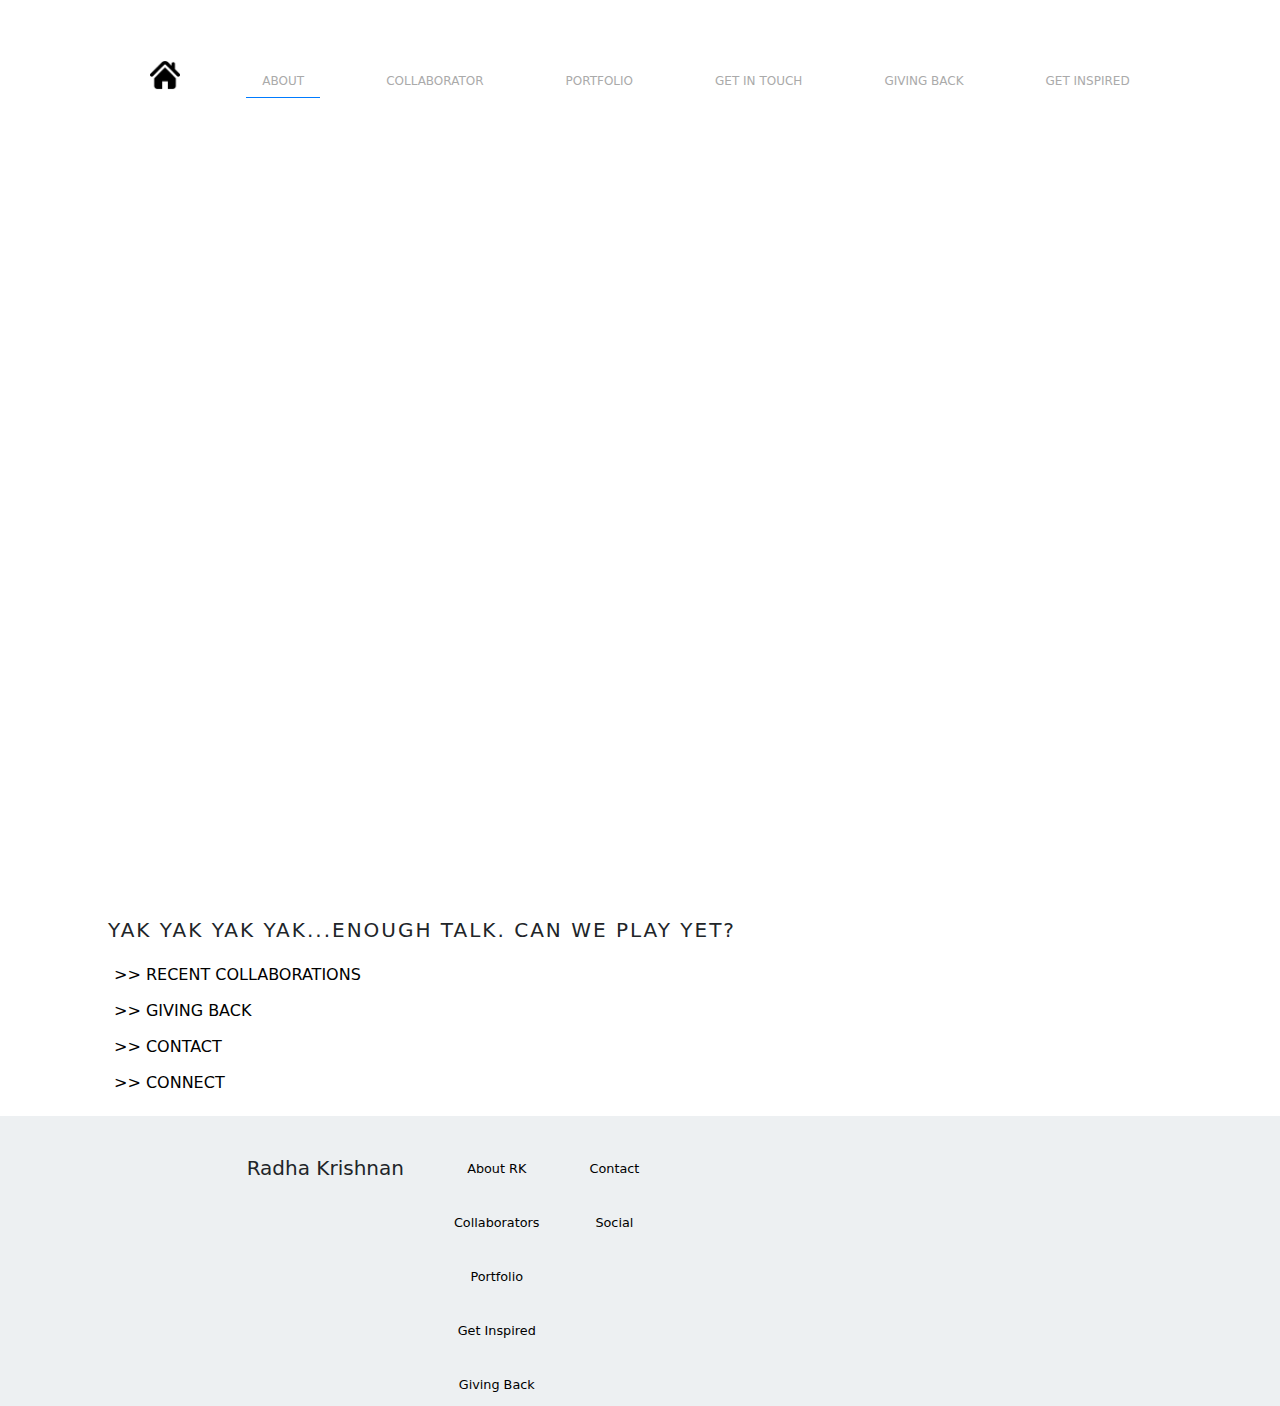
<file: About.html>
<!DOCTYPE html>
<html lang="en">

<head>
    <meta charset="UTF-8" />
    <meta name="viewport" content="width=device-width, initial-scale=1.0" />
    <title>AboutPage</title>
    <link rel="stylesheet" href="style.css">
    <link href="https://cdn.jsdelivr.net/npm/bootstrap@5.3.0-alpha1/dist/css/bootstrap.min.css" rel="stylesheet">


<body>
    <header>
        <nav>
            <ul class="menu" id="menu">
                <li><a href="index.html"> <span class="Homecaps"><img src="/Images/home.png"class="HomeIcon" /></span></a></li>
                <li><a href="About.html" class="active"><span class="caps">ABOUT</span></a></li>
                <li><a href="Collaborators.html"> <span class="caps">COLLABORATOR</span></a></li>
                <li><a href="Portfolio.html"> <span class="caps">PORTFOLIO</span></a></li>
                <li><a href="GetInTouch.html"><span class="caps">GET IN TOUCH</span></a></li>
                <li><a href="GivingBack.html"><span class="caps">GIVING BACK</span></a></li>
                <li><a href="GetInspired.html"><span class="caps">GET INSPIRED</span></a></li>
            </ul>

        </nav>
    </header>
    <section class="intro-section">
        <div class="intro-container">
            <div class="intro-row">
                <div class="intro-text">
                    <!-- <h6>Hi RK</h6> -->
                </div>
                <div class="intro-image row">
                    <div class="col-sm-3">
                        <img src="Images/JK.avif" class="m-4 responsive-img" width="300" height="300" alt="JK Image" />

                    </div>
                    <div class="col-sm-9">
                        <p class="mt-4 text-secondary ms-2">Jacob Kemp is a creative director, designer, and writer
                            whose work focuses on
                            clarity,
                            storytelling, and building uncommonly motivating brands and ideas.
                            In 2023, his work received two Gold Awards in the Graphis International Competition, for
                            Design
                            and Advertising. He was also the recipient of the Silver Grand Prize at the Fifteenth Annual
                            Solas Awards for his personal essay ‘The House Within’ reflecting on creativity during the
                            COVID-19 pandemic. In 2021, SPINE Magazine named Kemp an emerging designer to watch in cover
                            design, key art, and illustration. His work has been featured by Communication</p>
                    </div>

                </div>

            </div>
            <div class="ms-5 Letters">
                <p class="text-secondary">Arts, It’s Nice That, The World Illustration Awards, and has become a case
                    study for
                    Columbia
                    University/Teachers College Arts Administration Program. In 2023, he will be a guest speaker this
                    year at Parsons/The New School, and New York University.</p>
                <p class="text-secondary">Kemp is also an actor known for creating roles on stage, film, and television,
                    having
                    appeared in
                    Black-ish, Why Him, Newsies, and Broad City. Kemp also received a SAG Award for his work as a cast
                    member of the celebrated series, The Marvelous Mrs. Maisel.</p>
                <p class="text-secondary">Instead of coloring inside the lines, organizing his life into clear divisions
                    – he encourages the
                    strange, beautiful, funny, unpredictable, poetic, messy, honest pieces to come together – and lets
                    them weave a story entirely their own. While the client list and portfolio is diverse, at the heart
                    of his work lies two things: storytelling and identity. Whatever the medium, no matter the scale,
                    his projects all align with one theme: the way we create reflects the way we live our lives.

                    Jacob graduated from Yale cum laude with distinction in the arts, where he was the recipient of the
                    Glenn de Chabert Prize, the Louis S. Gimbel Scholarship, and was a Yale Trust of Boston Scholar.</p>
                <p class="text-secondary">He commutes between Boston and New York and is terribly grateful for Amtrak.
                </p>
                <h5 class="textEffects">YAK YAK YAK YAK...ENOUGH TALK. CAN WE PLAY YET?</h5>
                <div class="collab-links">
                    <button class="collab-btn">>> RECENT COLLABORATIONS</button>
                    <button class="collab-btn">>> GIVING BACK</button>
                    <button class="collab-btn">>> CONTACT</button>
                    <button class="collab-btn">>> CONNECT</button>
                </div>


            </div>
        </div>
    </section>
    <footer class="main-footer">
        <div>
            <h5 class="text-dark">Radha Krishnan</h5>
        </div>
        <div>
            <ul class="footer-menu">
                <li><a href="#">About RK</a></li>
                <li><a href="#">Collaborators</a></li>
                <li><a href="#">Portfolio</a></li>
                <li><a href="#">Get Inspired</a></li>
                <li><a href="#">Giving Back</a></li>
            </ul>
        </div>
        <div>
            <ul class="footer-menu">
                <li><a href="#">Contact</a></li>
                <li><a href="#">Social</a></li>
            </ul>
        </div>

        <p class="text-secondary ">Site design & content by <br>Radha Krishnan ©2021
            All rights reserved.</p>

    </footer>



    <script>
        const currentPath = window.location.pathname.split("/").pop(); // e.g., About.html
        const menuLinks = document.querySelectorAll("#menu a");

        menuLinks.forEach(link => {
            if (link.getAttribute("href") === currentPath) {
                link.classList.add("active");
            }
        });
        function toggleMenu() {
            const menu = document.getElementById('menu');
            menu.classList.toggle('show');
        }
    </script>
</body>

</html>
</file>
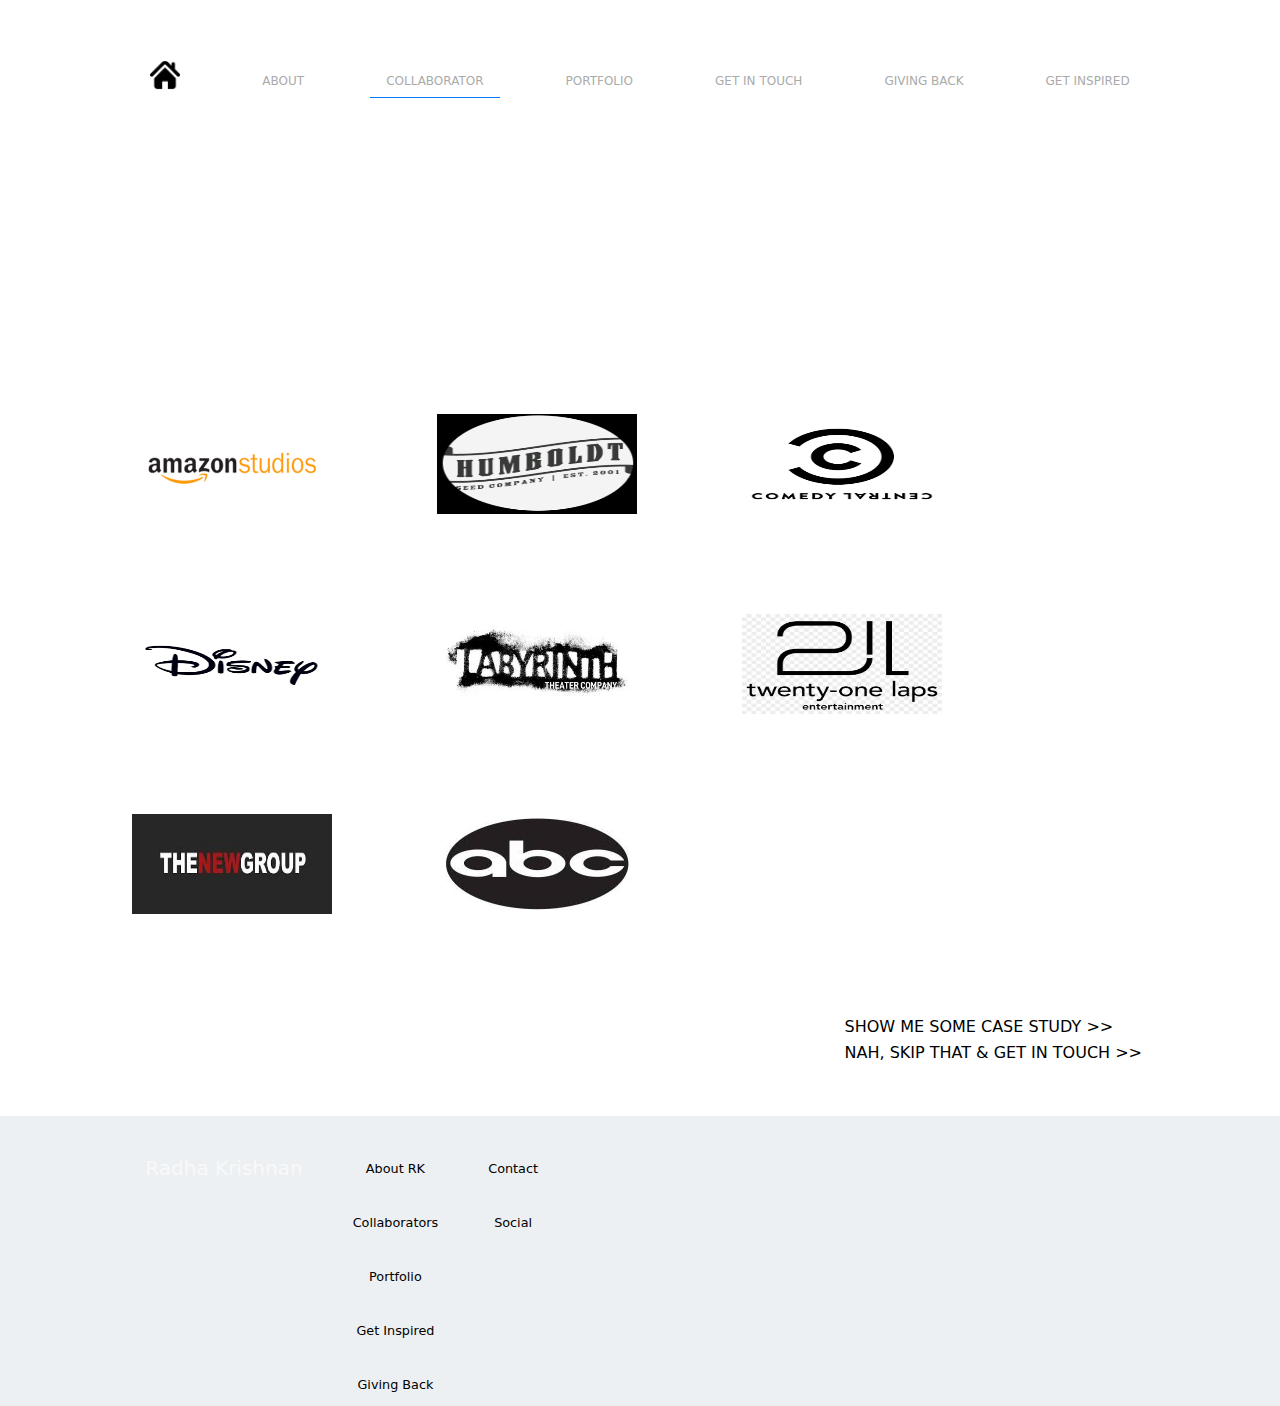
<file: Collaborators.html>
<!DOCTYPE html>
<html lang="en">

<head>
    <meta charset="UTF-8" />
    <meta name="viewport" content="width=device-width, initial-scale=1.0" />
    <title>AboutPage</title>
    <link rel="stylesheet" href="style.css">
    <link href="https://cdn.jsdelivr.net/npm/bootstrap@5.3.0-alpha1/dist/css/bootstrap.min.css" rel="stylesheet">


<body>
    <header>
        <nav>
            <ul class="menu" id="menu">
                <li><a href="index.html"> <span class="Homecaps"><img src="/Images/home.png" class="HomeIcon" /></span></a></li>
                <li><a href="About.html"> <span class="caps">ABOUT</span></a></li>
                <li><a href="Collaborators.html" class="active"> <span class="caps">COLLABORATOR</span></a></li>
                <li><a href="Portfolio.html"> <span class="caps">PORTFOLIO</span></a></li>
                <li><a href="GetInTouch.html"><span class="caps">GET IN TOUCH</span></a></li>
                <li><a href="GivingBack.html"><span class="caps">GIVING BACK</span></a></li>
                <li><a href="GetInspired.html"><span class="caps">GET INSPIRED</span></a></li>
            </ul>

        </nav>
    </header>
    <section class="collab-section">
        <div class="collab-title-container">
            <h3 class="MainColbText">
                <span>R</span><span>E</span><span>C</span><span>E</span><span>N</span><span>T</span>&nbsp;
                <span class="colbText">C</span><span class="colbText">O</span><span class="colbText">L</span><span class="colbText">L</span><span class="colbText">A</span><span class="colbText">B</span><span class="colbText">O</span><span class="colbText">R</span><span class="colbText">A</span><span class="colbText">T</span><span class="colbText">I</span><span class="colbText">O</span><span class="colbText">N</span><span class="colbText">S</span>&nbsp;<span>I</span><span>N</span><span>C</span><span>L</span><span>U</span><span>D</span><span>E</span>
              </h3>
              
        </div>
      
      </section>
      <section>
        <div class="container colbMainImage">
            <img src="Images/colb01.png"/>
            <img src="Images/colb02.png"/>
            <img src="Images/colb03.png"/>
            <img src="Images/colb04.png"/>
            <img src="Images/colb05.jpg"/>
            <img src="Images/colb06.png"/>
            <img src="Images/colb07.jpg"/>
            <img src="Images/colb08.jpg"/>
        </div>
      </section>
      <section>
        <div class="container">
            <div class="d-flex justify-content-end align-item-end colbButton">
                <div>
                    <div >
                        <button class="collab-btn">SHOW ME SOME CASE STUDY >></button>
                    </div>
                   <div>
                    <button class="collab-btn">NAH, SKIP THAT & GET IN TOUCH >></button>
    
                   </div>
                </div>
        
            </div>
          </div>
      </section>
    <footer class="main-footer">
        <div>
            <h5 class="text-light">Radha Krishnan</h5>
        </div>
        <div>
            <ul class="footer-menu">
                <li><a href="#">About RK</a></li>
                <li><a href="#">Collaborators</a></li>
                <li><a href="#">Portfolio</a></li>
                <li><a href="#">Get Inspired</a></li>
                <li><a href="#">Giving Back</a></li>
              </ul>
        </div>
        <div>
            <ul class="footer-menu">
                <li><a href="#">Contact</a></li>
                <li><a href="#">Social</a></li>
              </ul>
        </div>
        
        <p class="text-secondary ">Site design & content by Radha Krishnan ©2021
            All rights reserved.</p>

      </footer>
      
      <script>
        const text = document.querySelector('.MainColbText');
        const chars = text.textContent.trim().split('');
        text.innerHTML = chars.map((char, i) =>
          `<span style="animation-delay:${i * 0.05}s">${char}</span>`
        ).join('');
      </script>
      
      

</body>

</html>
</file>
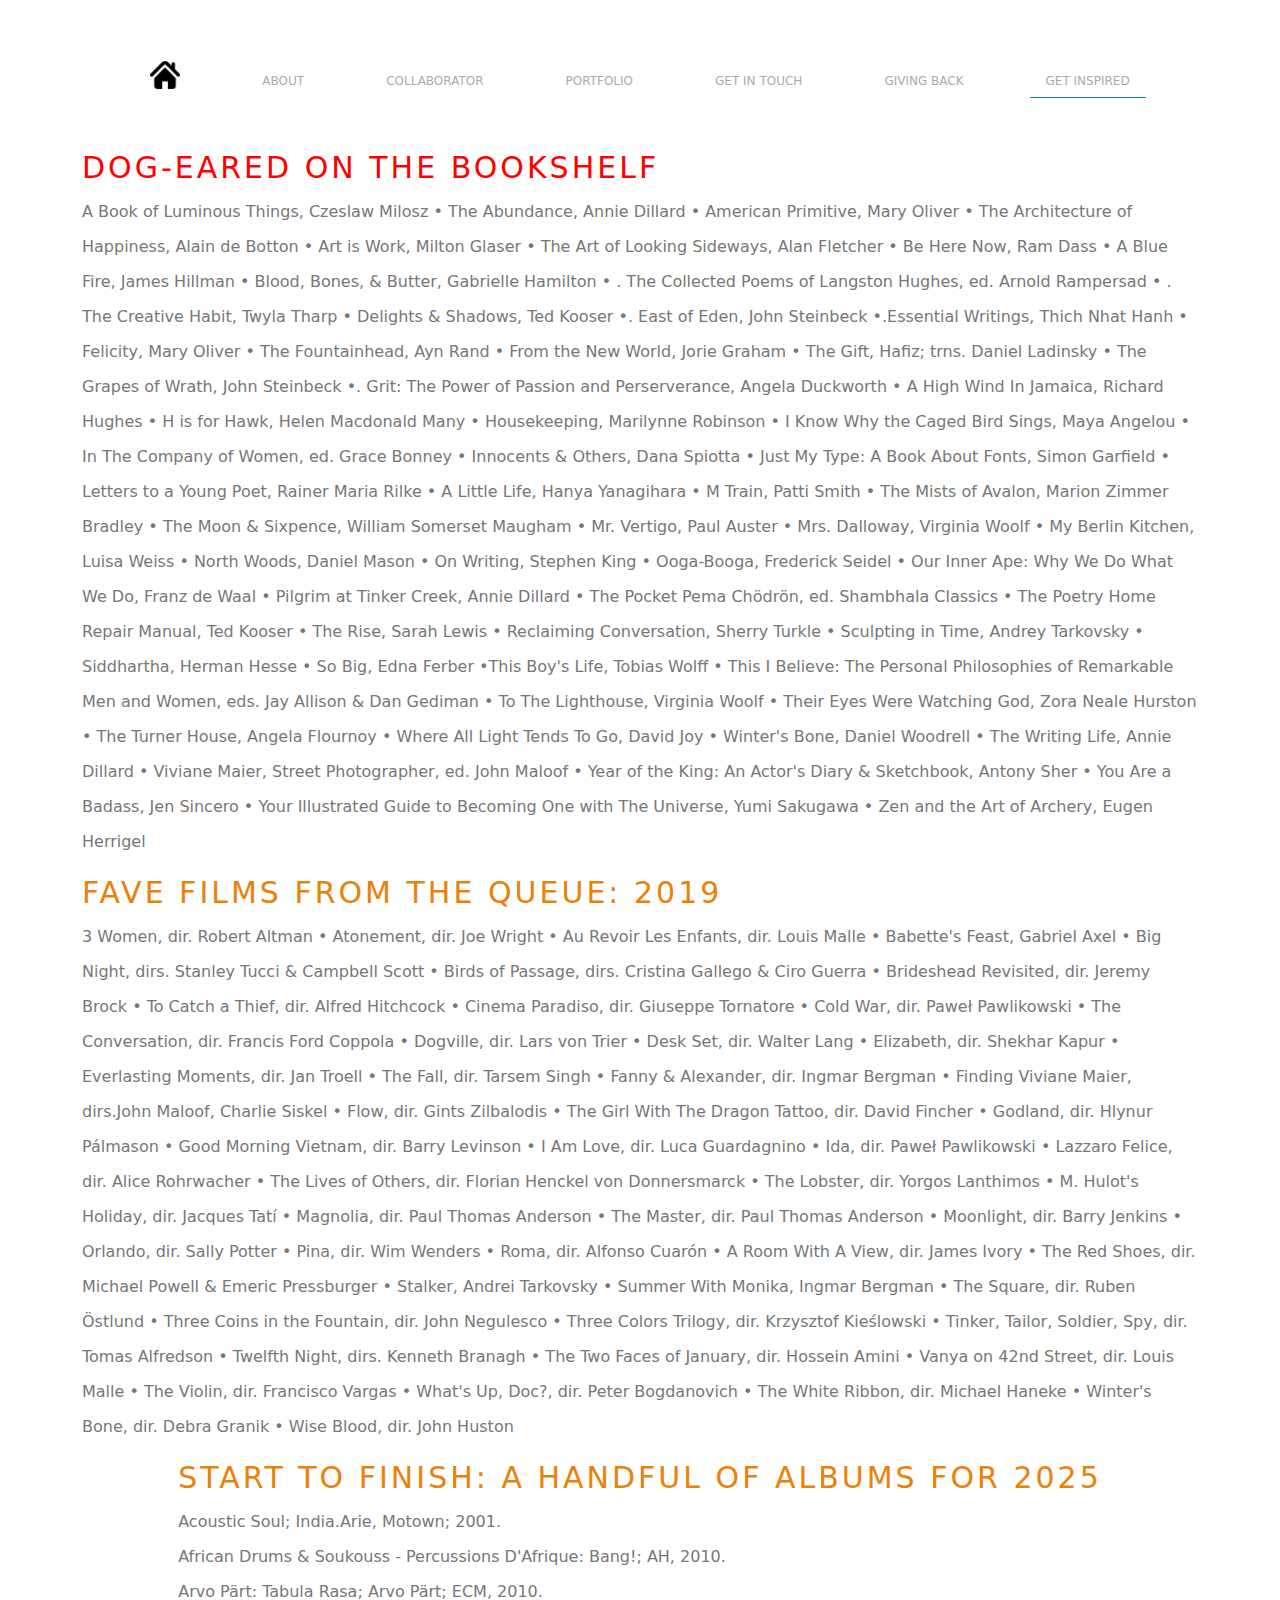
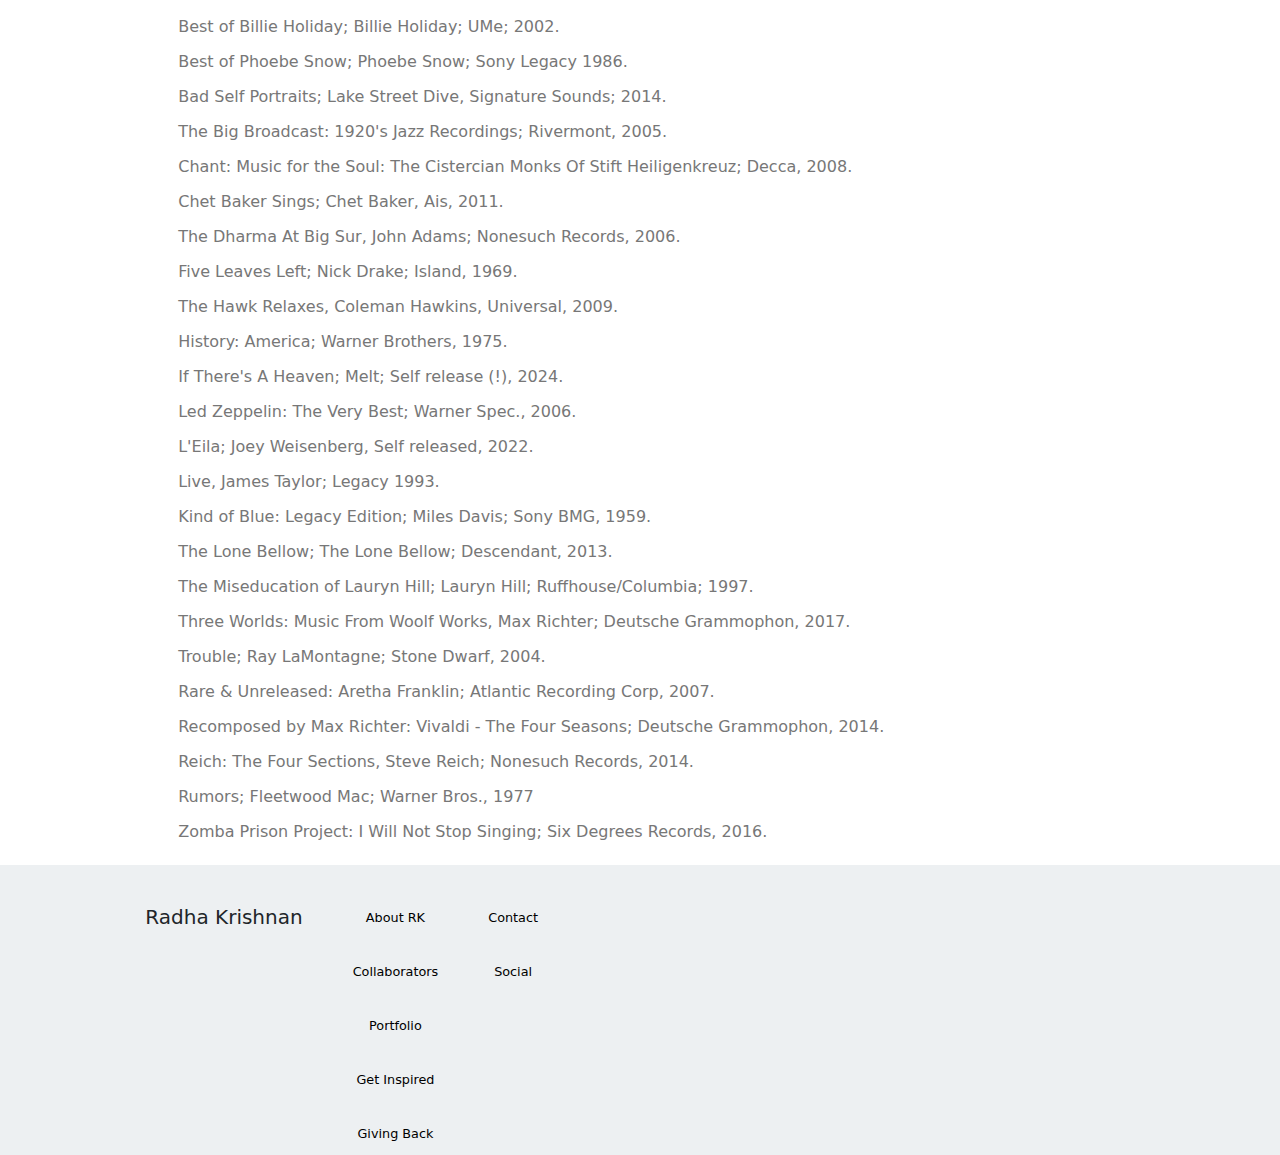
<file: GetInspired.html>
<!DOCTYPE html>
<html lang="en">

<head>
    <meta charset="UTF-8" />
    <meta name="viewport" content="width=device-width, initial-scale=1.0" />
    <title>GetInspired</title>
    <link rel="stylesheet" href="style.css">
    <link href="https://cdn.jsdelivr.net/npm/bootstrap@5.3.0-alpha1/dist/css/bootstrap.min.css" rel="stylesheet">


<body>
    <header>
        <nav>
            <ul class="menu" id="menu">
                <li><a href="index.html"> <span class="Homecaps"><img src="/Images/home.png"
                                class="HomeIcon" /></span></a></li>
                <li><a href="About.html"> <span class="caps">ABOUT</span></a></li>
                <li><a href="Collaborators.html"> <span class="caps">COLLABORATOR</span></a></li>
                <li><a href="Portfolio.html"> <span class="caps">PORTFOLIO</span></a></li>
                <li><a href="GetInTouch.html"><span class="caps">GET IN TOUCH</span></a></li>
                <li><a href="GivingBack.html"><span class="caps">GIVING BACK</span></a></li>
                <li><a href="GetInspired.html" class="active"><span class="caps">GET INSPIRED</span></a></li>
            </ul>

        </nav>
    </header>
    <section class="intro-section">
        <div class="container">
            <div>
                <h6 style="letter-spacing: 3px;font-weight: lighter;font-size: 30px; color: #ff0000;">

                    DOG-EARED ON THE BOOKSHELF</h6>
                <p style="color: #777777;line-height: 35px;">A Book of Luminous Things, Czeslaw Milosz • The Abundance, Annie Dillard •
                    American Primitive, Mary
                    Oliver • The Architecture of Happiness, Alain de Botton • Art is Work, Milton Glaser • The Art of
                    Looking Sideways, Alan Fletcher • Be Here Now, Ram Dass • A Blue Fire, James Hillman • Blood, Bones,
                    & Butter, Gabrielle Hamilton • . The Collected Poems of Langston Hughes, ed. Arnold Rampersad • .
                    The Creative Habit, Twyla Tharp • Delights & Shadows, Ted Kooser •. East of Eden, John Steinbeck
                    •.Essential Writings, Thich Nhat Hanh • Felicity, Mary Oliver • The Fountainhead, Ayn Rand • From
                    the New World, Jorie Graham • The Gift, Hafiz; trns. Daniel Ladinsky • The Grapes of Wrath, John
                    Steinbeck •. Grit: The Power of Passion and Perserverance, Angela Duckworth • A High Wind In
                    Jamaica, Richard Hughes • H is for Hawk, Helen Macdonald Many • Housekeeping, Marilynne Robinson • I
                    Know Why the Caged Bird Sings, Maya Angelou • In The Company of Women, ed. Grace Bonney • Innocents
                    & Others, Dana Spiotta • Just My Type: A Book About Fonts, Simon Garfield • Letters to a Young Poet,
                    Rainer Maria Rilke • A Little Life, Hanya Yanagihara • M Train, Patti Smith • The Mists of Avalon,
                    Marion Zimmer Bradley • The Moon & Sixpence, William Somerset Maugham • Mr. Vertigo, Paul Auster •
                    Mrs. Dalloway, Virginia Woolf • My Berlin Kitchen, Luisa Weiss • North Woods, Daniel Mason • On
                    Writing, Stephen King • Ooga-Booga, Frederick Seidel • Our Inner Ape: Why We Do What We Do, Franz de
                    Waal • Pilgrim at Tinker Creek, Annie Dillard • The Pocket Pema Chödrön, ed. Shambhala Classics •
                    The Poetry Home Repair Manual, Ted Kooser • The Rise, Sarah Lewis • Reclaiming Conversation, Sherry
                    Turkle • Sculpting in Time, Andrey Tarkovsky • Siddhartha, Herman Hesse • So Big, Edna Ferber •This
                    Boy's Life, Tobias Wolff • This I Believe: The Personal Philosophies of Remarkable Men and Women,
                    eds. Jay Allison & Dan Gediman • To The Lighthouse, Virginia Woolf • Their Eyes Were Watching God,
                    Zora Neale Hurston • The Turner House, Angela Flournoy • Where All Light Tends To Go, David Joy •
                    Winter's Bone, Daniel Woodrell • The Writing Life, Annie Dillard • Viviane Maier, Street
                    Photographer, ed. John Maloof • Year of the King: An Actor's Diary & Sketchbook, Antony Sher • You
                    Are a Badass, Jen Sincero • Your Illustrated Guide to Becoming One with The Universe, Yumi Sakugawa
                    • Zen and the Art of Archery, Eugen Herrigel</p>
            </div>

        </div>

    </section>
    <section class="intro-section">
        <div class="container">
            <div>
                <h6 style="letter-spacing: 3px;font-weight: lighter;font-size: 30px; color: #ea8109;">


                    FAVE FILMS FROM THE QUEUE: 2019</h6>
                <p style="color: #777777;line-height: 35px;">3 Women, dir. Robert Altman • Atonement, dir. Joe Wright • Au Revoir Les
                    Enfants, dir. Louis Malle • Babette's Feast, Gabriel Axel • Big Night, dirs. Stanley Tucci &
                    Campbell Scott • Birds of Passage, dirs. Cristina Gallego & Ciro Guerra •​ Brideshead Revisited,
                    dir. Jeremy Brock • To Catch a Thief, dir. Alfred Hitchcock • Cinema Paradiso, dir. Giuseppe
                    Tornatore • Cold War, dir. Paweł Pawlikowski • The Conversation, dir. Francis Ford Coppola •
                    Dogville, dir. Lars von Trier • Desk Set, dir. Walter Lang • Elizabeth, dir. Shekhar Kapur •
                    Everlasting Moments, dir. Jan Troell • The Fall, dir. Tarsem Singh • Fanny & Alexander, dir. Ingmar
                    Bergman • Finding Viviane Maier, dirs.John Maloof, Charlie Siskel • Flow, dir. Gints Zilbalodis •
                    The Girl With The Dragon Tattoo, dir. David Fincher • Godland, dir. Hlynur Pálmason • Good Morning
                    Vietnam, dir. Barry Levinson • I Am Love, dir. Luca Guardagnino • Ida, dir. Paweł Pawlikowski •
                    Lazzaro Felice, dir. Alice Rohrwacher • The Lives of Others, dir. Florian Henckel von Donnersmarck •
                    The Lobster, dir. Yorgos Lanthimos • M. Hulot's Holiday, dir. Jacques Tatí • Magnolia, dir. Paul
                    Thomas Anderson • The Master, dir. Paul Thomas Anderson • Moonlight, dir. Barry Jenkins • Orlando,
                    dir. Sally Potter • Pina, dir. Wim Wenders • Roma, dir. Alfonso Cuarón • A Room With A View, dir.
                    James Ivory • The Red Shoes, dir. Michael Powell & Emeric Pressburger • Stalker, Andrei Tarkovsky •
                    Summer With Monika, Ingmar Bergman • The Square, dir. Ruben Östlund • Three Coins in the Fountain,
                    dir. John Negulesco • Three Colors Trilogy, dir. Krzysztof Kieślowski • Tinker, Tailor, Soldier,
                    Spy, dir. Tomas Alfredson • Twelfth Night, dirs. Kenneth Branagh • The Two Faces of January, dir.
                    Hossein Amini • Vanya on 42nd Street, dir. Louis Malle • The Violin, dir. Francisco Vargas • What's
                    Up, Doc?, dir. Peter Bogdanovich • The White Ribbon, dir. Michael Haneke • Winter's Bone, dir. Debra
                    Granik • Wise Blood, dir. John Huston</p>
            </div>

        </div>

    </section>
    <section class="intro-section">
        <div class="container">
            <div>
                <h6 style="letter-spacing: 3px;font-weight: lighter;font-size: 30px; color: #ea8109;">
                    START TO FINISH: A HANDFUL OF ALBUMS FOR 2025</h6>
                <p style="color: #777777;line-height: 35px;">
                    Acoustic Soul; India.Arie, Motown; 2001.<br>
                    African Drums & Soukouss - Percussions D'Afrique: Bang!; AH, 2010.<br>
                    Arvo Pärt: Tabula Rasa; Arvo Pärt; ECM, 2010.<br>
                    Best of Billie Holiday; Billie Holiday; UMe; 2002.<br>
                    Best of Phoebe Snow; Phoebe Snow; Sony Legacy 1986.<br>
                    Bad Self Portraits; Lake Street Dive, Signature Sounds; 2014.<br>
                    The Big Broadcast: 1920's Jazz Recordings; Rivermont, 2005.<br>
                    Chant: Music for the Soul: The Cistercian Monks Of Stift Heiligenkreuz; Decca, 2008.<br>
                    Chet Baker Sings; Chet Baker, Ais, 2011.<br>
                    The Dharma At Big Sur, John Adams; Nonesuch Records, 2006.<br>
                    Five Leaves Left; Nick Drake; Island, 1969.<br>
                    The Hawk Relaxes, Coleman Hawkins, Universal, 2009.<br>
                    History: America; Warner Brothers, 1975.<br>
                    If There's A Heaven; Melt; Self release (!), 2024.<br>
                    Led Zeppelin: The Very Best; Warner Spec., 2006.<br>
                    L'Eila; Joey Weisenberg, Self released, 2022.<br>
                    Live, James Taylor; Legacy 1993.<br>
                    Kind of Blue: Legacy Edition; Miles Davis; Sony BMG, 1959.<br>
                    The Lone Bellow; The Lone Bellow; Descendant, 2013.<br>
                    The Miseducation of Lauryn Hill; Lauryn Hill; Ruffhouse/Columbia; 1997.<br>
                    Three Worlds: Music From Woolf Works, Max Richter; Deutsche Grammophon, 2017.<br>
                    Trouble; Ray LaMontagne; Stone Dwarf, 2004.<br>
                    Rare & Unreleased: Aretha Franklin; Atlantic Recording Corp, 2007.<br>
                    Recomposed by Max Richter: Vivaldi - The Four Seasons; Deutsche Grammophon, 2014.<br>
                    Reich: The Four Sections, Steve Reich; Nonesuch Records, 2014.<br>
                    Rumors; Fleetwood Mac; Warner Bros., 1977<br>
                    Zomba Prison Project: I Will Not Stop Singing; Six Degrees Records, 2016.
                </p>
            </div>
        </div>
    </section>
    
    <footer class="main-footer">
        <div>
            <h5 class="text-dark">Radha Krishnan</h5>
        </div>
        <div>
            <ul class="footer-menu">
                <li><a href="#">About RK</a></li>
                <li><a href="#">Collaborators</a></li>
                <li><a href="#">Portfolio</a></li>
                <li><a href="#">Get Inspired</a></li>
                <li><a href="#">Giving Back</a></li>
            </ul>
        </div>
        <div>
            <ul class="footer-menu">
                <li><a href="#">Contact</a></li>
                <li><a href="#">Social</a></li>
            </ul>
        </div>

        <p class="text-secondary ">Site design & content by Radha Krishnan ©2021
            All rights reserved.</p>

    </footer>



    <script>
        function toggleMenu() {
            const menu = document.getElementById('menu');
            menu.classList.toggle('show');
        }
    </script>
</body>

</html>
</file>
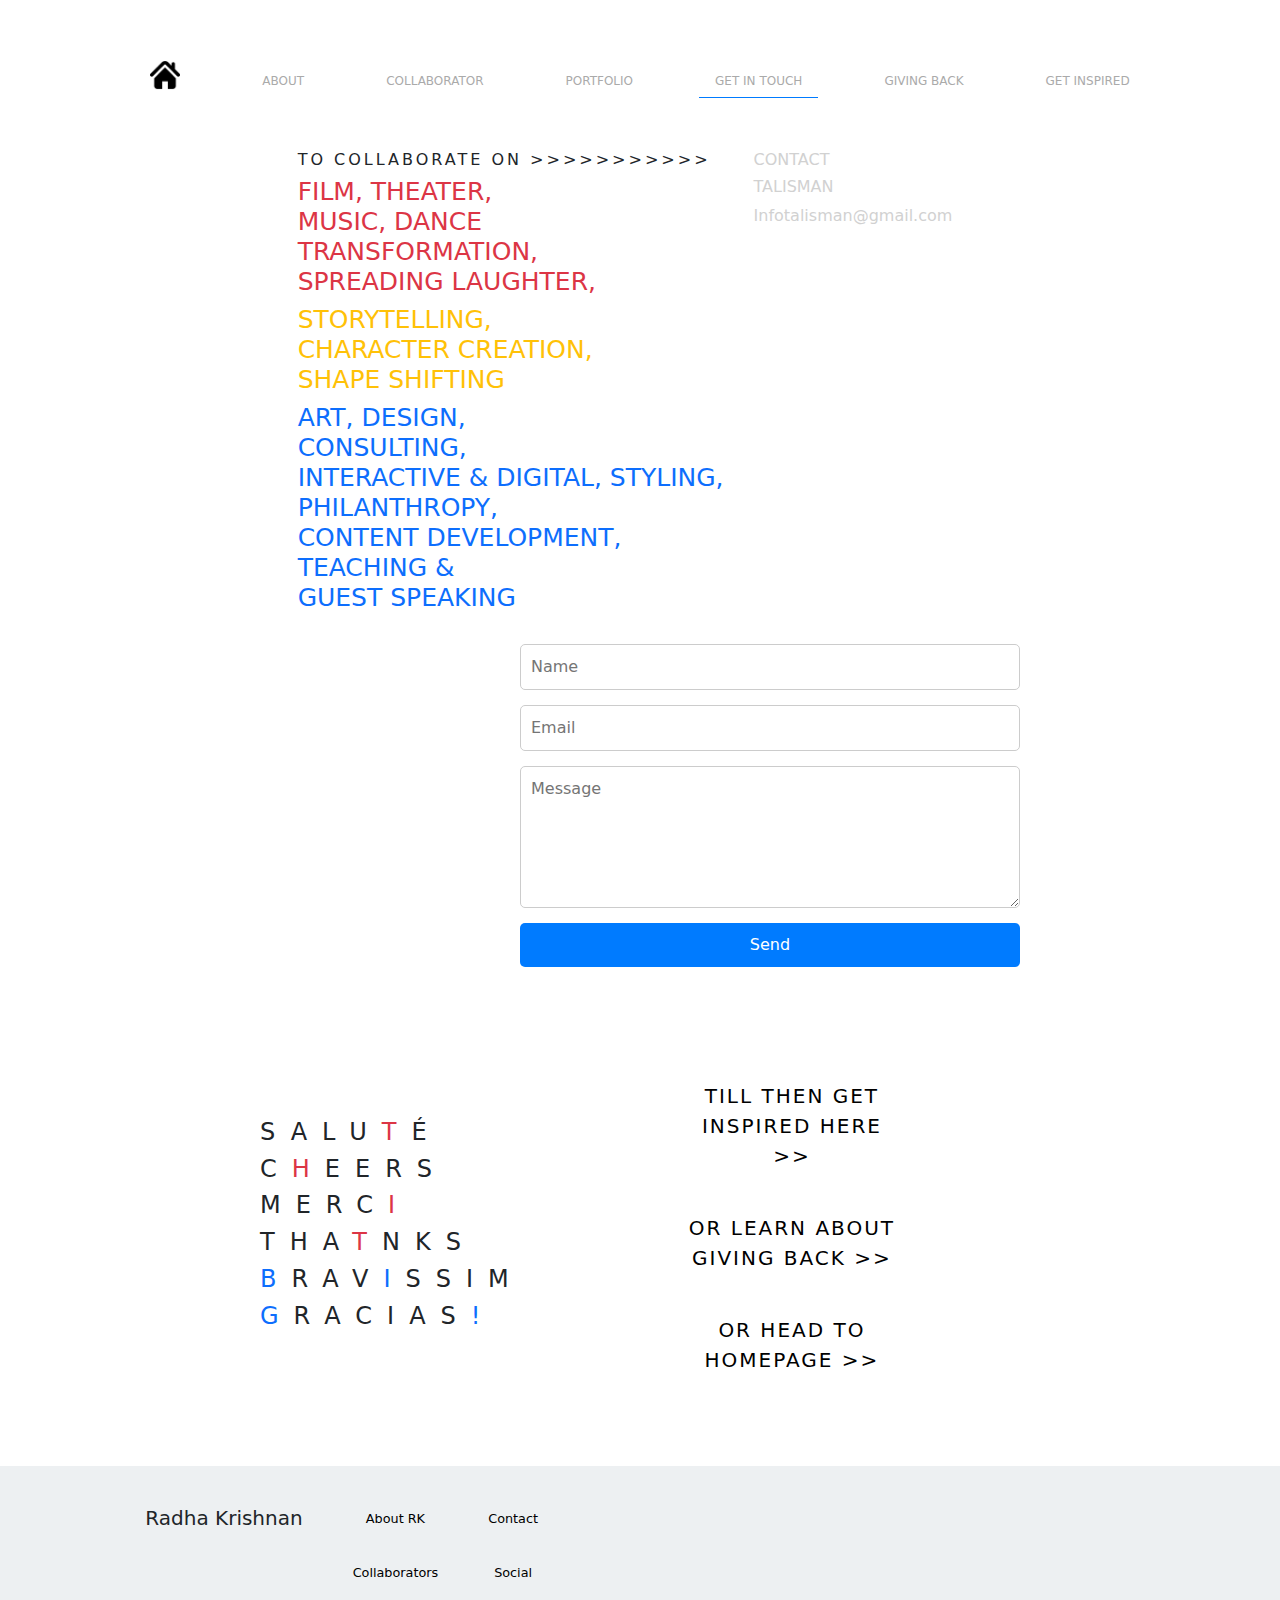
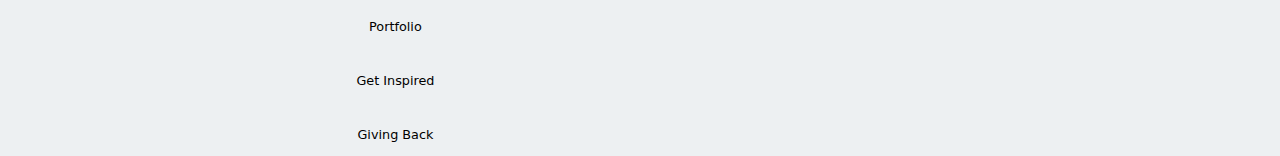
<file: GetInTouch.html>
<!DOCTYPE html>
<html lang="en">

<head>
    <meta charset="UTF-8" />
    <meta name="viewport" content="width=device-width, initial-scale=1.0" />
    <title>GetInTouch</title>
    <link rel="stylesheet" href="style.css">
    <link href="https://cdn.jsdelivr.net/npm/bootstrap@5.3.0-alpha1/dist/css/bootstrap.min.css" rel="stylesheet">


<body>
    <header>
        <nav>
            <ul class="menu" id="menu">
                <li><a href="index.html"> <span class="Homecaps"><img src="/Images/home.png"
                                class="HomeIcon" /></span></a></li>
                <li><a href="About.html"> <span class="caps">ABOUT</span></a></li>
                <li><a href="Collaborators.html"> <span class="caps">COLLABORATOR</span></a></li>
                <li><a href="Portfolio.html"> <span class="caps">PORTFOLIO</span></a></li>
                <li><a href="GetInTouch.html" class="active"><span class="caps">GET IN TOUCH</span></a></li>
                <li><a href="GivingBack.html"><span class="caps">GIVING BACK</span></a></li>
                <li><a href="GetInspired.html"><span class="caps">GET INSPIRED</span></a></li>
            </ul>

        </nav>
    </header>
    <section class="intro-section">
        <div class="container">
            <div>
                <h6 style="letter-spacing: 3px;font-weight: lighter;">
                    TO COLLABORATE ON >>>>>>>>>>> </h6>
                <div class="TouchTitle">
                    <h4 class="text-danger">FILM, THEATER, <br>
                        MUSIC, DANCE <br>
                        TRANSFORMATION, <br>
                        SPREADING LAUGHTER,
                        <br>
                    </h4>
                    <h4 class="text-warning">
                        STORYTELLING,<br>
                        CHARACTER CREATION,<br>
                        SHAPE SHIFTING<br>
                    </h4>
                    <h4 class="text-primary">
                        ART, DESIGN,<br>
                        CONSULTING,<br>
                        INTERACTIVE & DIGITAL, STYLING,<br>
                        PHILANTHROPY,<br>
                        CONTENT DEVELOPMENT,<br>
                        TEACHING &<br>
                        GUEST SPEAKING<br>
                    </h4>
                </div>
            </div>
            <div class="touchContact">
                <h6>CONTACT</h6>
                <h6>TALISMAN</h6>
                <p>Infotalisman@gmail.com</p>
            </div>
            <hr>
        </div>
        <div class="container">
            <!-- <h4 style="padding: 30px 0px;letter-spacing: 3px; font-weight: lighter;font-size: 30px;">OR SEND AN EMAIL DIRECTLY</h4> -->
            <div class="contact-container">
                <div class="left-image">
                  <img src="/Images/JKMAN.avif" alt="Contact Image" />
                </div>
                <div class="right-form">
                  <form>
                    <input type="text" placeholder="Name" required />
                    <input type="email" placeholder="Email" required />
                    <textarea placeholder="Message" rows="5" required></textarea>
                    <button type="submit">Send</button>
                  </form>
                </div>
               
              </div>
              
        </div>
        <div class="contact-container">
            <div class="touchsub">
                <h4>SALU<span class="text-danger">T</span>É</h4>
                <h4>C<span class="text-danger">H</span>EERS</h4>
                <h4>MERC<span class="text-danger">I</span></h4>
                <h4>THA<span class="text-danger">T</span>NKS</h4>
                <h4><span class="text-primary">B</span>RAV<span class="text-primary">I</span>SSIM</h4>
                <h4><span class="text-primary">G</span>RACIAS<span class="text-primary">!</span></h4>
            </div>
            <div class="d-flex justify-content-end align-item-end colbButton">
                <div>
                    <div class="portCollabButton">
                        <button class="collab-btn">TILL THEN GET INSPIRED HERE >></button>
                    </div>
                   <div class="portCollabButton">
                    <button class="collab-btn">OR LEARN ABOUT GIVING BACK >></button>
    
                   </div>
                   <div class="portCollabButton">
                    <button class="collab-btn">OR HEAD TO HOMEPAGE >></button>
    
                   </div>
                </div>
        
            </div>
        </div>

    </section>

    <footer class="main-footer">
        <div>
            <h5 class="text-dark">Radha Krishnan</h5>
        </div>
        <div>
            <ul class="footer-menu">
                <li><a href="#">About RK</a></li>
                <li><a href="#">Collaborators</a></li>
                <li><a href="#">Portfolio</a></li>
                <li><a href="#">Get Inspired</a></li>
                <li><a href="#">Giving Back</a></li>
            </ul>
        </div>
        <div>
            <ul class="footer-menu">
                <li><a href="#">Contact</a></li>
                <li><a href="#">Social</a></li>
            </ul>
        </div>

        <p class="text-secondary ">Site design & content by Radha Krishnan ©2021
            All rights reserved.</p>

    </footer>



    <script>
        function toggleMenu() {
            const menu = document.getElementById('menu');
            menu.classList.toggle('show');
        }
    </script>
</body>

</html>
</file>
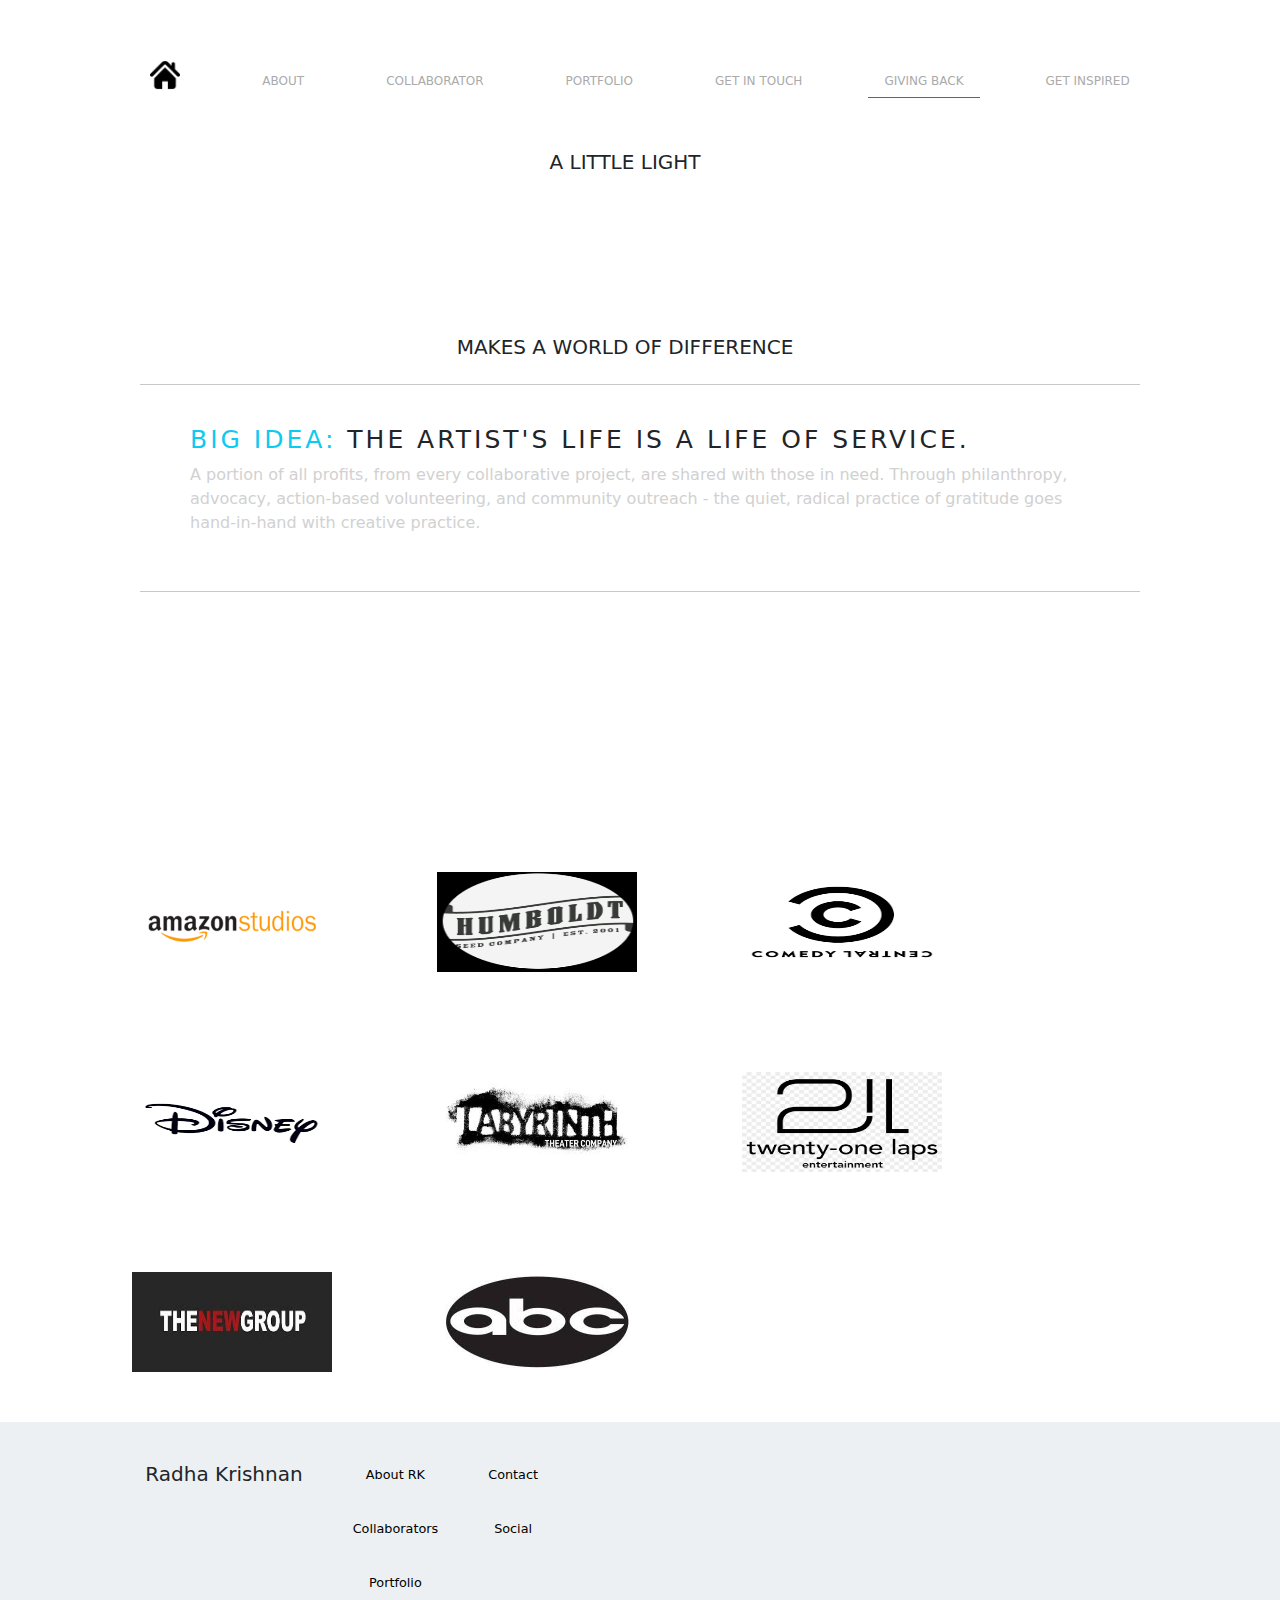
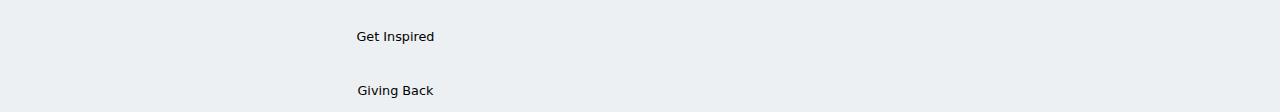
<file: GivingBack.html>
<!DOCTYPE html>
<html lang="en">

<head>
    <meta charset="UTF-8" />
    <meta name="viewport" content="width=device-width, initial-scale=1.0" />
    <title>Giving Back page</title>
    <link rel="stylesheet" href="style.css">
    <link href="https://cdn.jsdelivr.net/npm/bootstrap@5.3.0-alpha1/dist/css/bootstrap.min.css" rel="stylesheet">


<body>
    <header>
        <nav>
            <ul class="menu" id="menu">
                <li><a href="index.html"> <span class="Homecaps"><img src="/Images/home.png"
                                class="HomeIcon" /></span></a></li>
                <li><a href="About.html"> <span class="caps">ABOUT</span></a></li>
                <li><a href="Collaborators.html"> <span class="caps">COLLABORATOR</span></a></li>
                <li><a href="Portfolio.html"> <span class="caps">PORTFOLIO</span></a></li>
                <li><a href="GetInTouch.html"><span class="caps">GET IN TOUCH</span></a></li>
                <li><a href="GivingBack.html" class="active"><span class="caps">GIVING BACK</span></a></li>
                <li><a href="GetInspired.html"><span class="caps">GET INSPIRED</span></a></li>
            </ul>

        </nav>
    </header>
    <section class="intro-section">
        <div class="container">
            <div>
                <h5 class="textEffects">
                    A LITTLE LIGHT</h5>
            </div>

            <hr>
        </div>


    </section>
    <section class="intro-section my-4">
        <div class="container">
            <div>
                <img src="/Images/Light.png">
            </div>

            <hr>
        </div>


    </section>
    <section class="intro-section">
        <div class="container">
            <div>
                <h5 class="textEffects">
                    MAKES A WORLD OF DIFFERENCE</h5>
            </div>

            <hr>
        </div>


    </section>
    <div style="display: flex;justify-content: center;align-items: center; ">
        <hr style="width: 1000px;">

    </div>
    <section class="intro-section my-4">
        <div class="container">
            <div>
                <h5 class="MintextEffects">
                    <span class="text-info">BIG IDEA:</span> THE ARTIST'S LIFE IS A LIFE OF SERVICE.
                </h5>
                <p style="width: 900px;">A portion of all profits, from every collaborative project, are shared with those in need. Through
                    philanthropy, advocacy, action-based volunteering, and community outreach - the quiet, radical
                    practice of gratitude goes hand-in-hand with creative practice.</p>
            </div>

           
        </div>

    </section>
    <div style="display: flex;justify-content: center;align-items: center; ">
        <hr style="width: 1000px;">

    </div>
    <section class="collab-section">
        <div class="collab-title-container">
            <h3 class="MainColbText">
                <span>R</span><span>E</span><span>C</span><span>E</span><span>N</span><span>T</span>&nbsp;
                <span class="colbText">C</span><span class="colbText">O</span><span class="colbText">L</span><span class="colbText">L</span><span class="colbText">A</span><span class="colbText">B</span><span class="colbText">O</span><span class="colbText">R</span><span class="colbText">A</span><span class="colbText">T</span><span class="colbText">I</span><span class="colbText">O</span><span class="colbText">N</span><span class="colbText">S</span>&nbsp;<span>I</span><span>N</span><span>C</span><span>L</span><span>U</span><span>D</span><span>E</span>
              </h3>
              
        </div>
      
      </section>
      <section>
        <div class="container colbMainImage">
            <img src="Images/colb01.png"/>
            <img src="Images/colb02.png"/>
            <img src="Images/colb03.png"/>
            <img src="Images/colb04.png"/>
            <img src="Images/colb05.jpg"/>
            <img src="Images/colb06.png"/>
            <img src="Images/colb07.jpg"/>
            <img src="Images/colb08.jpg"/>
        </div>
      </section>
    <footer class="main-footer">
        <div>
            <h5 class="text-dark">Radha Krishnan</h5>
        </div>
        <div>
            <ul class="footer-menu">
                <li><a href="#">About RK</a></li>
                <li><a href="#">Collaborators</a></li>
                <li><a href="#">Portfolio</a></li>
                <li><a href="#">Get Inspired</a></li>
                <li><a href="#">Giving Back</a></li>
            </ul>
        </div>
        <div>
            <ul class="footer-menu">
                <li><a href="#">Contact</a></li>
                <li><a href="#">Social</a></li>
            </ul>
        </div>

        <p class="text-secondary ">Site design & content by Radha Krishnan ©2021
            All rights reserved.</p>

    </footer>

</body>

</html>
</file>
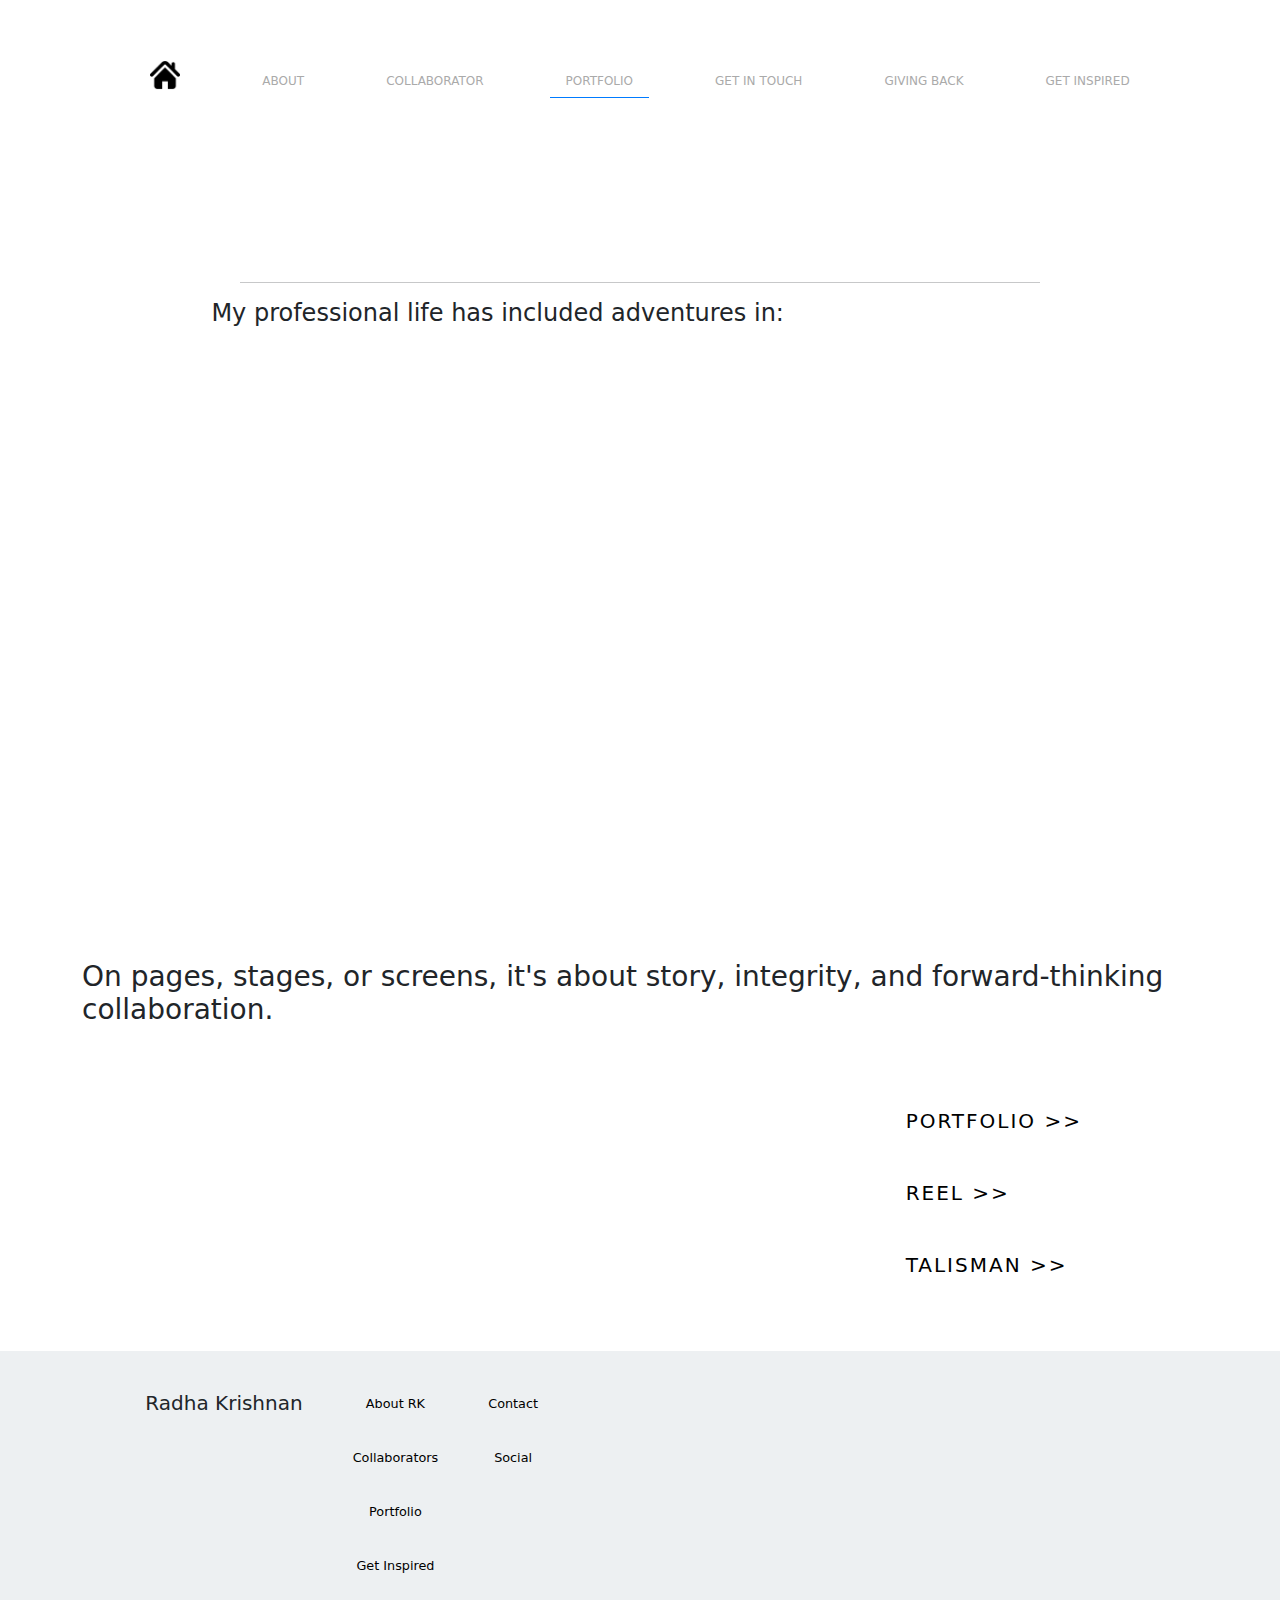
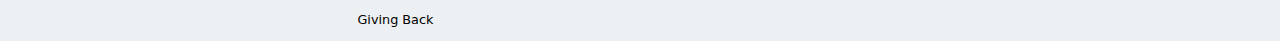
<file: Portfolio.html>
<!DOCTYPE html>
<html lang="en">

<head>
    <meta charset="UTF-8" />
    <meta name="viewport" content="width=device-width, initial-scale=1.0" />
    <title>Portfoliop page</title>
    <link rel="stylesheet" href="style.css">
    <link href="https://cdn.jsdelivr.net/npm/bootstrap@5.3.0-alpha1/dist/css/bootstrap.min.css" rel="stylesheet">


<body>
    <header>
        <nav>
            <ul class="menu" id="menu">
                <li><a href="index.html"> <span class="Homecaps"><img src="/Images/home.png"
                                class="HomeIcon" /></span></a></li>
                <li><a href="About.html"> <span class="caps">ABOUT</span></a></li>
                <li><a href="Collaborators.html"> <span class="caps">COLLABORATOR</span></a></li>
                <li><a href="Portfolio.html" class="active"> <span class="caps">PORTFOLIO</span></a></li>
                <li><a href="GetInTouch.html"><span class="caps">GET IN TOUCH</span></a></li>
                <li><a href="GivingBack.html"><span class="caps">GIVING BACK</span></a></li>
                <li><a href="GetInspired.html"><span class="caps">GET INSPIRED</span></a></li>
            </ul>

        </nav>
    </header>
    <section class="intro-section">

        <div class="container">
            <div>
                <h6 class="portmainText">Amazon Prime, <br>
                    to <br>
                    Zombie Prom</h6>
            </div>
            <div>
                <img src="/Images/arrow-right.png" style="height: 50px;width: 60px;" />
            </div>
            <div class="text-secondary">
                My portfolio and client list is diverse, but at the heart of my<br>
                work lies two things: storytelling and identity
            </div>

        </div>
        <div style="display: flex;justify-content: center;align-items: center; ">
            <hr style="width: 800px;">

        </div>
        <div class="container">
            <div>
                <h4>My professional life has included adventures in:</h6>
                    <div class="d-flex" style="padding: 20px;">
                        <img src="/Images/dotpattern.png" style="height:500px;width: 150px;" />
                        <div class="porttitle">
                            <h6>Creative & Art Direction</h6>
                            <h6>Design Strategy</h6>
                            <h6>Concept & Key Art</h6>
                            <h6>Storytelling & Character Building</h6>
                            <h6>Writing & Tone of Voice</h6>
                            <h6>Creative Team Assembly & Rollout</h6>
                            <h6>Brand Experiences</h6>
                            <h6>Styling & Environmental Design</h6>
                            <h6>Product & Packaging Design</h6>
                        </div>
                        <div  class="fade-paragraphs" style="width: 300px;color: rgb(171, 171, 171);">
                            <p> began my career as an undergraduate at the Yale University Press, working in book jacket
                                & key art design. Early work as the assistant to Jerelle Kraus, former Art Editor of The
                                New York Times, and studying under John Sabel, former EVP of Creative Print at Disney,
                                instilled in me a love for iconic visual storytelling. </p>
                            <p>I now lead the creative team at TALISMAN, where I consult and design for Fortune 500
                                brands, and create identities for budding entrepreneurs; I develop story and character
                                for award-winning series and films; I design identity and sustainable packaging; I use
                                design, words, music, space, people, and time to weave a great story. </p>
                        </div>
                    </div>
            </div>

        </div>
    </section>
    
    <section>
        <div class="container">
            <div>
            <h3>On pages, stages, or screens, it's about story, integrity, and forward-thinking collaboration.</h3>
            <div class="d-flex justify-content-end align-item-end colbButton">
                <div>
                    <div class="portCollabButton">
                        <button class="collab-btn">PORTFOLIO >></button>
                    </div>
                   <div class="portCollabButton">
                    <button class="collab-btn">REEL >></button>
                   </div>
                   <div class="portCollabButton">
                    <button class="collab-btn">TALISMAN >></button>
                   </div>
                </div>
        
            </div>
        </div>
          </div>
      </section>
    <footer class="main-footer">
        <div>
            <h5 class="text-dark">Radha Krishnan</h5>
        </div>
        <div>
            <ul class="footer-menu">
                <li><a href="#">About RK</a></li>
                <li><a href="#">Collaborators</a></li>
                <li><a href="#">Portfolio</a></li>
                <li><a href="#">Get Inspired</a></li>
                <li><a href="#">Giving Back</a></li>
            </ul>
        </div>
        <div>
            <ul class="footer-menu">
                <li><a href="#">Contact</a></li>
                <li><a href="#">Social</a></li>
            </ul>
        </div>

        <p class="text-secondary ">Site design & content by Radha Krishnan ©2021
            All rights reserved.</p>

    </footer>




</body>

</html>
</file>
<file: style.css>
html,
body {
  margin: 0;
  padding: 0;
  height: 100%;
}

.full-screen-image {
  width: 100vw;
  height: 100vh;
  background-image: url('/Images/MainImg.png');
  background-size: cover;
  background-position: center;
  position: relative;
}

/* Container to center horizontally and vertically */
.image-container {
  position: absolute;
  top: 40%;
  left: 25%;
  transform: translateY(-50%);
  display: flex;
  align-items: center;
}

/* Hi image fade in */
.hi-image {
  opacity: 0;
  animation: fadeIn 2s ease-in forwards;
}

/* Dot image slide in */
.dot-image {
  margin-left: 0;
  margin-top: 9%;
  width: 50px;
  opacity: 0;
  animation: slideDot 2s ease-out forwards;
  animation-delay: 0.5s;
  /* wait until hi-image is shown */
}

.man-image {
  height: 500px;
  width: 250px;
  margin-left: 20px;
  /* space from dot image */
  opacity: 0;
  transform: translateY(0px);
  /* start lower */
  animation: riseUp 2s ease-in-out forwards;
  animation-delay: 5s;
  /* play after dot has animated */
}

/* Base styling for the J and K letter images */
.J-Letter,
.K-Letter {
  opacity: 0;
  position: absolute;
  top: 50%;
  /* Center vertically */
  transform: translateY(-50%);
}

/* J-Letter (move left to right) */
.J-Letter {
  left: 100px;
  /* Start off-screen to the left */
  top: -20px;
  animation: moveJ 3s ease-in-out forwards;
  animation-delay: 2s;
  /* Wait before starting */
}

/* K-Letter (move right to left) */
.K-Letter {
  right: -100px;
  /* Start off-screen to the right */
  top: -20px;
  animation: moveK 3s ease-in-out forwards;
  animation-delay: 2s;
  /* Same timing as J */
}

/* ACOB and EMP image styles */
.ACOB-Letter,
.EMP-Letter,
.EnterButton {
  opacity: 0;
  animation: fadeInDelayed 2s ease-in forwards;
  animation-delay: 6s;
  /* wait 10 seconds before starting */
}

.EMP-Letter {
  margin-left: 120px;
}

.ACOB-Letter {
  margin-left: 120px;
}

.kempSection {
  display: flex;
}

.EnterButton.no-border {
  border: none;
  /* Remove the border */
}

.EnterButton {
  margin-top: 30px;
  background-color: #fff;
  border: none;
  padding: 10px 20px;
  font-size: 16px;
  color: black;
  cursor: pointer;
  transition: all 0.4s ease;
}

.EnterButton:hover {
  transform: scale(1.1);
  background-color: blue;
  color: white;
  border-color: blue;
}

/* Animation for J-Letter moving left to right */
@keyframes moveJ {
  100% {
    top: 33%;
    left: 44%;
    /* Position in front of ACOB (adjust as needed) */
    opacity: 1;
  }
}

/* Animation for K-Letter moving right to left */
@keyframes moveK {
  100% {
    top: 67%;
    right: 42%;
    /* Position in front of EMP (adjust as needed) */
    opacity: 1;
  }
}


/* Rise-up animation */
@keyframes riseUp {
  to {
    transform: translateY(0);
    opacity: 1;
  }
}

/* Fade in animation */
@keyframes fadeIn {
  to {
    opacity: 1;
  }
}

/* Slide dot image from right into place */
@keyframes slideDot {
  0% {
    transform: translate(200px, 150px);
    /* 45° angle movement */
    opacity: 1;
  }

  100% {
    transform: translate(0, 0);
    opacity: 1;
  }
}

/* Base fade-in animation */
@keyframes fadeInDelayed {
  from {
    opacity: 0;
  }

  to {
    opacity: 1;
  }
}

.menu {
  list-style: none;
  display: flex;
  gap: 20px;
  /* Optional spacing between items */
  padding: 0;
  margin: 0;
}



nav {
  display: flex;
  justify-content: center;
  align-items: center;
  flex-wrap: wrap;
  color: white;
  padding: 50px 0px;
}

.logo {
  font-size: 1.5em;
}

.menu a {
  text-decoration: none;
  color: #333;
  padding: 10px 16px;
  display: inline-block;
  transition: 0.3s;
}

.menu a.active {
  border-bottom: 1px solid #007BFF; /* Blue bottom border */
  color: #007BFF; /* Optional: match text color to border */
  font-weight: bold;
}


.menu li {
  display: inline;
  padding: 0px 15px;
}

.menu a {
  color: white;
  text-decoration: none;
  font-weight: bold;
}

.menu-toggle {
  display: none;
  font-size: 1.5em;
  cursor: pointer;
}

.menu li {
  display: inline-block;
  transition: transform 0.3s ease, color 0.3s ease;
}

.menu li:hover {
  transform: scale(1.1);
}

.menu li:hover a {
  color: black;
}

.menu li:hover .caps {
  color: black;
}

@media (max-width: 768px) {
  .menu {
    display: none;
    flex-direction: column;
    width: 100%;
    margin-top: 10px;
  }

  .menu.show {
    display: flex;
  }

  .menu-toggle {
    display: block;
  }
}

.caps {
  display: block;
  font-size: 0.75em;
  color: #aaa;
  font-weight: normal;
  line-height: 1;
  margin-top: 15px;
}

.HomeIcon {
  height: 30px;
  width: 30px;
}

.intro-container {
  max-width: 1200px;
  margin: 0 auto;
  /* Center horizontally */
  padding: 20px;
}

.intro-row {
  display: flex;
  justify-content: start;
  /* Horizontal center */
  align-items: center;
  gap: 20px;
  letter-spacing: 2px;
}

.intro-text {
  text-align: Start;
}

.intro-image {
  display: flex;
  justify-content: Start;
}

.intro-image img {
  max-width: 100%;
  }

.Letters {
  letter-spacing: 2px;
}

.intro-text h6 {
  font-size: 2rem;
  /* Increase text size */
  background: linear-gradient(to right, #ff7e5f, #feb47b);
  /* Customize colors */
  font-weight: bold;
  margin: 0;
}

.intro-text h6 {
  font-size: 2.5rem;
  /* Increase text size */
  font-weight: bold;
  background: linear-gradient(to right, #ff7e5f, #feb47b);
  /* Gradient colors */
  -webkit-background-clip: text;
  -webkit-text-fill-color: transparent;
  background-clip: text;
  /* Fallback for some browsers */
  color: transparent;
  /* Ensures gradient is visible */
}

.main-footer {
  background-color: #edf0f2;
  padding: 40px 0px 10px 0px;
  text-align: center;
  display: flex;
  justify-content: center;
  gap: 50px;
}

.footer-menu {
  list-style: none;
  padding: 0;
  margin: 0;
  display: flex;
  justify-content: center;
  flex-direction: column;
  gap: 30px;
  flex-wrap: wrap;
}

.footer-menu li a {
  color: #000;
  text-decoration: none;
  font-size: 0.8rem;
  transition: color 0.3s ease;
}

.footer-menu li a:hover {
  color: #ff7e5f;
}

.collab-links {
  display: flex;
  flex-direction: column;
  align-items: start;
  gap: 10px;
  margin-top: 20px;
}

.collab-btn {
  background: none;
  border: none;
  color: rgb(0, 0, 0);
  font-size: 1rem;
  cursor: pointer;
  transition: color 0.3s ease, transform 0.3s ease;
}

.collab-btn:hover {
  color: blue;
  transform: scale(1.1);
}

.collab-section {
  display: flex;
  justify-content: center;
  /* Horizontally center the content */
  padding: 40px 20px;
}

.collab-title-container {
  text-align: center;
}


body.modal-blur::before {
  content: '';
  position: fixed;
  top: 0;
  left: 0;
  width: 100%;
  height: 100%;
  backdrop-filter: blur(15px);
  /* This creates the blur */
  z-index: 1040;
  /* Just below Bootstrap modal (1050) */
}

.modalTitle {
  font-size: 30px;
  font-weight: lighter;
  padding: 30px 0px;
}

.modal-body h6 {
  line-height: 1.6;
}

.modal-body h6 {
  color: #515151;
  font-size: 25px;
  font-family: 'Cormorant Garamond', serif;
}

.modal-background-text {
  position: fixed;
  top: 80%;
  left: 50%;
  transform: translateX(-50%);
  width: 80%;
  text-align: center;
  font-family: 'Cormorant Garamond', serif;
  font-size: 30px;
  font-weight: 500;
  color: #000;
  z-index: 1040;
  pointer-events: none;
  opacity: 0;
  animation: fadeInText 1s ease-in forwards;
  animation-delay: 1s;
  background: linear-gradient(90deg, #191cd0, #df0000);
  -webkit-background-clip: text;
  -webkit-text-fill-color: transparent;
}

@keyframes fadeInText {
  to {
    opacity: 1;
  }
}

.modal-background-text {
  display: none;
}


.LearnButton {
  margin-top: 50px;
}

.MainColbText {
  letter-spacing: 12px;
  margin: 50px 0px;
}

.colbText {
  background: linear-gradient(90deg, #191cd0, #c9b308, #df0000);
  -webkit-background-clip: text;
  -webkit-text-fill-color: transparent;
}
.MainColbText span {
  opacity: 0;
  display: inline-block;
  animation: fadeInLetters 0.5s forwards;
}

.MainColbText span:nth-child(1) { animation-delay: 0s; }
.MainColbText span:nth-child(2) { animation-delay: 0.1s; }
.MainColbText span:nth-child(3) { animation-delay: 0.2s; }
/* ... repeat or use JS for dynamic delays ... */
.MainColbText span:nth-child(n+4) {
  /* just as example; ideally write JS to handle this */
}

@keyframes fadeInLetters {
  to {
    opacity: 1;
    transform: translateY(0);
  }
  from {
    opacity: 0;
    transform: translateY(10px);
  }
}
.colbMainImage img{
height: 200px;
width: 300px;
padding: 50px;
transition: transform 0.5s ease; 
}
.colbMainImage img:hover {
  transform: scale(1.3); /* Zoom by 10% */
}
.colbButton{
  padding: 50px;
}
.portmainText{
  font-size: 30px;
  font-weight: lighter;
  color: rgb(154, 154, 154);
}
.intro-section .container {
  display: flex;
  justify-content: center;
  align-items: start;
  gap: 30px;                /* optional spacing between items */
}

.touchContact h6,p{
color: #d1d1d1;
font-weight: lighter;
}

/* Text fade-in */
.portmainText,
.text-secondary {
  opacity: 0;
  animation: fadeIn 2s ease forwards;
}

.portmainText {
  animation-delay: 0.5s;
}

.text-secondary {
  animation-delay: 1.5s;
}

/* Arrow animation: moves right to left after text is shown */
.intro-section img {
  opacity: 0;
  animation: arrowSlide 2s ease-in-out forwards;
  animation-delay: 1s;
}

/* Fade-in keyframes */
@keyframes fadeIn {
  to {
    opacity: 1;
  }
}

/* Arrow slide keyframes */
@keyframes arrowSlide {
  0% {
    transform: translateX(-100px);
    opacity: 0;
  }
  100% {
    transform: translateX(0);
    opacity: 1;
  }
}
.porttitle h6{
  padding: 12px;
  font-size: 20px;
  font-weight: lighter;
  opacity: 0;
  transform: translateY(10px);
  animation: fadeInUp 2s ease forwards;
  animation-delay:5s;
}
.porttitle h6:nth-child(1) {
  color: #e63946; /* red */
}
.porttitle h6:nth-child(2) {
  color: #f1a208; /* orange */
}
.porttitle h6:nth-child(3) {
  color: #2a9d8f; /* teal */
}
.porttitle h6:nth-child(4) {
  color: #457b9d; /* blue */
}
.porttitle h6:nth-child(5) {
  color: #6a4c93; /* purple */
}
.porttitle h6:nth-child(6) {
  color: #1d3557; /* navy */
}
.porttitle h6:nth-child(7) {
  color: #ffafcc; /* pink */
}
.porttitle h6:nth-child(8) {
  color: #06d6a0; /* mint */
}
.porttitle h6:nth-child(9) {
  color: #f77f00; /* amber */
}

.porttitle h6:nth-child(1) {
  color: #e63946;
  animation-delay: 0s;
}
.porttitle h6:nth-child(2) {
  color: #f1a208;
  animation-delay: 0.5s;
}
.porttitle h6:nth-child(3) {
  color: #2a9d8f;
  animation-delay: 1s;
}
.porttitle h6:nth-child(4) {
  color: #457b9d;
  animation-delay: 1.5s;
}
.porttitle h6:nth-child(5) {
  color: #6a4c93;
  animation-delay: 2s;
}
.porttitle h6:nth-child(6) {
  color: #1d3557;
  animation-delay: 2.5s;
}
.porttitle h6:nth-child(7) {
  color: #ffafcc;
  animation-delay: 3s;
}
.porttitle h6:nth-child(8) {
  color: #06d6a0;
  animation-delay: 3.5s;
}
.porttitle h6:nth-child(9) {
  color: #f77f00;
  animation-delay: 4s;
}

@keyframes fadeInUp {
  to {
    opacity: 1;
    transform: translateY(0);
  }
}
.fade-paragraphs {
  padding: 0px 20px;
}
.fade-paragraphs p {
  opacity: 0;
  transform: translateX(-60px);
  animation: fadeInRight 1s ease forwards;
}

.fade-paragraphs p:nth-child(1) {
  animation-delay: 4.5s; /* Adjust based on h6 animations */
}

.fade-paragraphs p:nth-child(2) {
  animation-delay: 4.5s;
}

@keyframes fadeInRight {
  to {
    opacity: 1;
    transform: translateX(0);
  }
}

.portCollabButton{

  margin: 0px 60px;
 
 }
.portCollabButton button{
 letter-spacing: 2px;
 font-size: 20px;
 margin: 20px 0px;

}
.TouchTitle h4{
 font-weight: lighter;
 font-size: 25px;
}
.touch-section{
  margin: 0px 200px;
}
.contact-container {
  display: flex;
  max-width: 800px;
  margin: auto;
  padding: 20px;
  gap: 40px;
  align-items: center;
}

.left-image img {
  width: 100%;
  max-width: 350px;
  border-radius: 8px;
}

.right-form form {
  display: flex;
  flex-direction: column;
  gap: 15px;
  width: 100%;
}

.right-form input,
.right-form textarea {
  padding: 10px;
  font-size: 16px;
  border: 1px solid #ccc;
  border-radius: 5px;
  width: 500px;
}

.right-form button {
  padding: 10px;
  font-size: 16px;
  background-color: #007BFF;
  color: white;
  border: none;
  border-radius: 5px;
  cursor: pointer;
}

.right-form button:hover {
  background-color: #0056b3;
}
.touchsub h4{
  letter-spacing: 15px;
  font-weight: 400;
}
.MintextEffects{
  letter-spacing: 3px;
  font-size: 25px;
  font-weight: lighter;
}
</file>
